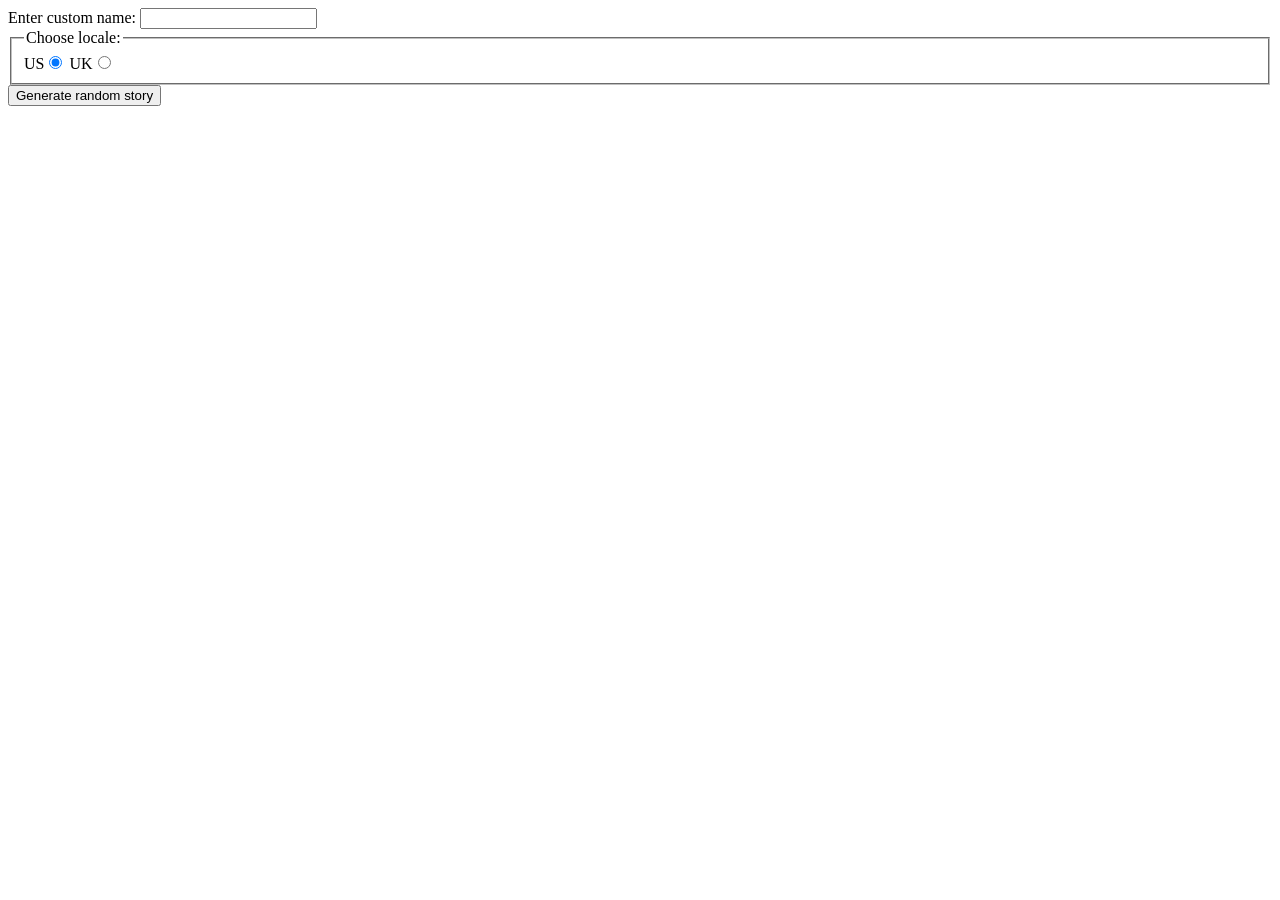
<file: ica/ica11/index.html>
<!DOCTYPE html>
<html lang="en">

<head>
    <meta charset="UTF-8">
    <meta name="viewport" content="width=device-width, initial-scale=1.0">
    <title>Document</title>
    <script src="story.js" defer></script>
</head>
<body>
    <div>
        <label for="custom-name">Enter custom name:</label>
        <input id="custom-name" type="text" placeholder="" />
    </div>
    <fieldset>
        <legend>Choose locale:</legend>
        <label for="us">US</label
        ><input id="us" type="radio" name="uk-us" value="us" checked />
        <label for="uk">UK</label
        ><input id="uk" type="radio" name="uk-us" value="uk" />
    </fieldset>
    <div>
        <button class="generate">Generate random story</button>
    </div>
    <!-- Thanks a lot to Willy Aguirre for his help with the code for this assessment -->
    <p class="story"></p>
</body>
</html>
</file>
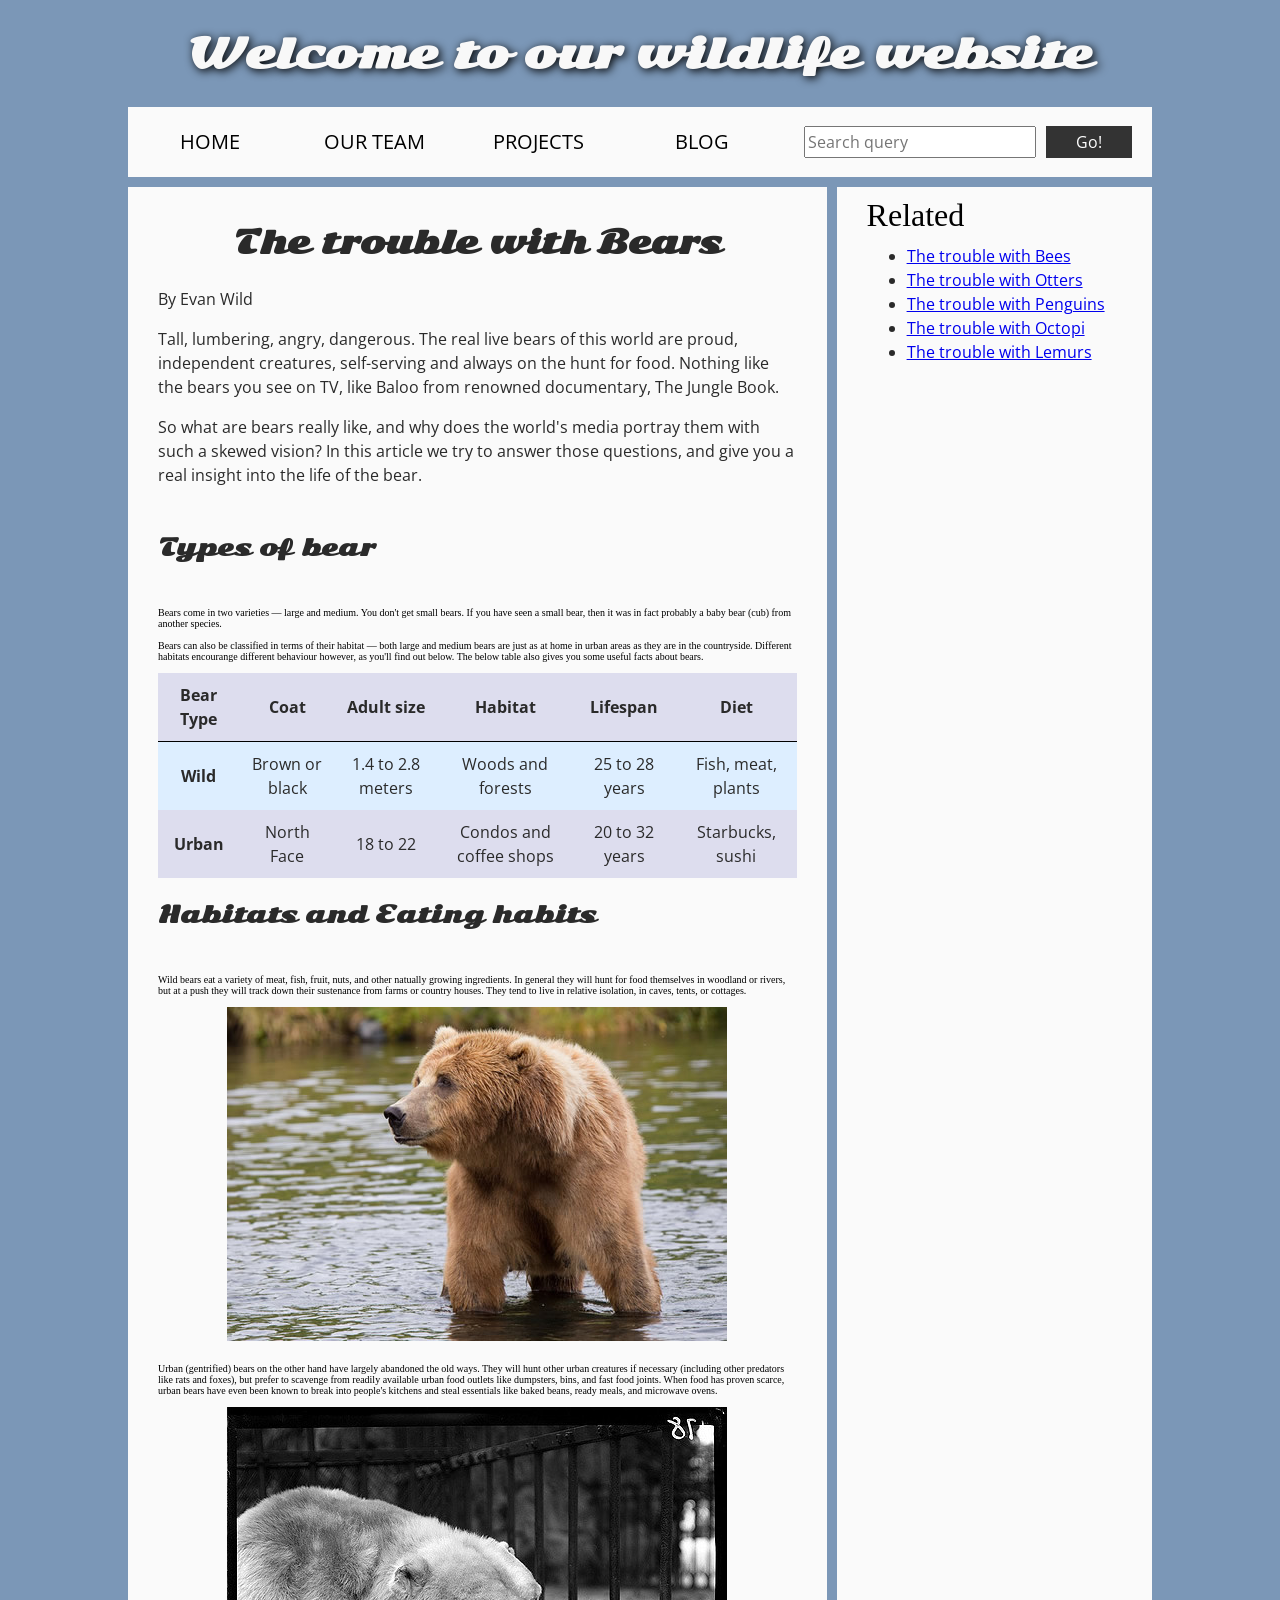
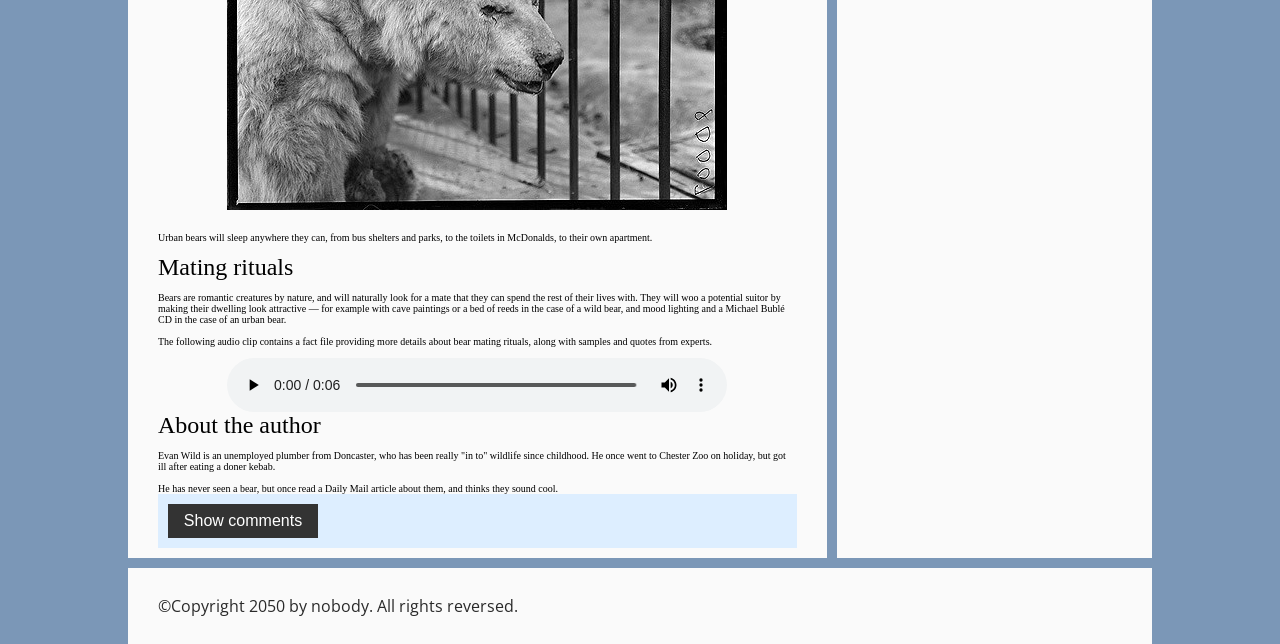
<file: ica/ica5/index.html>
<!DOCTYPE html>
<html lang="en">
  <head>
    <meta charset="utf-8">

    <title>Accessibility assessment</title>
    <link href="https://fonts.googleapis.com/css?family=Open+Sans+Condensed:300|Sonsie+One" rel="stylesheet" type="text/css">
    <link rel="stylesheet" href="style.css">

    <!-- the below three lines are a fix to get HTML5 semantic elements working in old versions of Internet Explorer-->
    <!--[if lt IE 9]>
      <script src="http://html5shiv.googlecode.com/svn/trunk/html5.js"></script>
    <![endif]-->
  </head>

  <body>
    <h1>Welcome to our wildlife website</h1>

    <div class="nav">
      <ul>
        <li><a href="#">Home</a></li>
        <li><a href="#">Our team</a></li>
        <li><a href="#">Projects</a></li>
        <li><a href="#">Blog</a></li>
      </ul>

      <form class="search">
        <input type="search" name="q" placeholder="Search query" aria-label="Search query">
        <input type="submit" value="Go!">
      </form>
    </div>

    <main>
      <article>
        <h2>The trouble with Bears</h2>
        <p>By Evan Wild</p>
        <p>Tall, lumbering, angry, dangerous. The real live bears of this world are proud, independent creatures, self-serving and always on the hunt for food. Nothing like the bears you see on TV, like Baloo from renowned documentary, The Jungle Book.</p>
        <p>So what are bears really like, and why does the world's media portray them with such a skewed vision? In this article we try to answer those questions, and give you a real insight into the life of the bear.
        <br><br>
        <h3>Types of bear</h3>
        <br><br>
        Bears come in two varieties — large and medium. You don't get small bears. If you have seen a small bear, then it was in fact probably a baby bear (cub) from another species.
        <br><br>
        Bears can also be classified in terms of their habitat — both large and medium bears are just as at home in urban areas as they are in the countryside. Different habitats encourange different behaviour however, as you'll find out below. The below table also gives you some useful facts about bears.
        <br><br>
        <table>
          <thead>
            <tr>
              <th scope="col">Bear Type</th>
              <th scope="col">Coat</th>
              <th scope="col">Adult size</th>
              <th scope="col">Habitat</th>
              <th scope="col">Lifespan</th>
              <th scope="col">Diet</th>
            </tr>
          </thead>
          <tbody>
            <tr>
              <th scope="row">Wild</th>
              <td>Brown or black</td>
              <td>1.4 to 2.8 meters</td>
              <td>Woods and forests</td>
              <td>25 to 28 years</td>
              <td>Fish, meat, plants</td>
            </tr>
            <tr>
              <th scope="row">Urban</th>
              <td>North Face</td>
              <td>18 to 22</td>
              <td>Condos and coffee shops</td>
              <td>20 to 32 years</td>
              <td>Starbucks, sushi</td>
            </tr>
          </tbody>
        </table>

        <h3>Habitats and Eating habits</h3>
        <br><br>
        Wild bears eat a variety of meat, fish, fruit, nuts, and other natually growing ingredients. In general they will hunt for food themselves in woodland or rivers, but at a push they will track down their sustenance from farms or country houses. They tend to live in relative isolation, in caves, tents, or cottages.
        <br><br>
        <img src="media/wild-bear.jpg" alt="A wild bear standing in a river">
        <br><br>
        Urban (gentrified) bears on the other hand have largely abandoned the old ways. They will hunt other urban creatures if necessary (including other predators like rats and foxes), but prefer to scavenge from readily available urban food outlets like dumpsters, bins, and fast food joints. When food has proven scarce, urban bears have even been known to break into people's kitchens and steal essentials like baked beans, ready meals, and microwave ovens.
        <br><br>
        <img src="media/urban-bear.jpg" alt="an encaged bear, in black and white">
        <br><br>
        Urban bears will sleep anywhere they can, from bus shelters and parks, to the toilets in McDonalds, to their own apartment.
        <br><br>
        <font size="5">Mating rituals</font>
        <br><br>
        Bears are romantic creatures by nature, and will naturally look for a mate that they can spend the rest of their lives with. They will woo a potential suitor by making their dwelling look attractive — for example with cave paintings or a bed of reeds in the case of a wild bear, and mood lighting and a Michael Bublé CD in the case of an urban bear.
        <br><br>
        The following audio clip contains a fact file providing more details about bear mating rituals, along with samples and quotes from experts.
        <br><br>
        <audio controls>
          <source src="media/bear.mp3" type="audio/mp3" alt="This isnt really an audio fact file about bears, but it is an audio file you can transcribe. ">
          <source src="media/bear.ogg" type="audio/ogg">
          <p>It looks like your browser doesn't support HTML5 audio players.</p>
        </audio>

        <aside>

          <font size="5">About the author</font>
        <br><br>
          Evan Wild is an unemployed plumber from Doncaster, who has been really "in to" wildlife since childhood. He once went to Chester Zoo on holiday, but got ill after eating a doner kebab.
        <br><br>
          He has never seen a bear, but once read a Daily Mail article about them, and thinks they sound cool.

        </aside>
        <section class="comments">
          <button type="button" class="show-hide">Show comments</button>

          <div class="comment-wrapper">

            <font size="6">Add comment</font>

            <form class="comment-form">
              <div class="flex-pair">
                Your name:
                <label for="name">Your name</label>
                <input type="text" name="name" id="name" placeholder="Enter your name" aria-label="Your name">
              </div>
              <div class="flex-pair">
                Your comment:
                <label for="comment">Your comment</label>
                <input type="text" name="comment" id="comment" placeholder="Enter your comment" aria-label="Your comment">
              </div>
              <div>
                <input type="submit" value="Submit comment">
              </div>
            </form>

            <font size="6">Comments</font>

            <ul class="comment-container">

              <li>

                <p>Bob Fossil</p>

                <p>Oh I am so glad you taught me all about the big brown angry guys in the woods. With their sniffing little noses and their bad attitudes, they can sure be a menace — I was thinking of putting them all in a truck and driving them outta here. I run a zoo, you know.</p>

              </li>

            </ul>

          </div>
        </section>
      </article>

      <div class="secondary">
        <font size="6">Related</font>

        <ul>
          <li><a href="#">The trouble with Bees</a></li>
          <li><a href="#">The trouble with Otters</a></li>
          <li><a href="#">The trouble with Penguins</a></li>
          <li><a href="#">The trouble with Octopi</a></li>
          <li><a href="#">The trouble with Lemurs</a></li>
        </ul>
      </div>
    </main>

    <footer>
      <p>©Copyright 2050 by nobody. All rights reversed.</p>
    </footer>

    <script src="main.js"></script>

  </body>
</html>
</file>
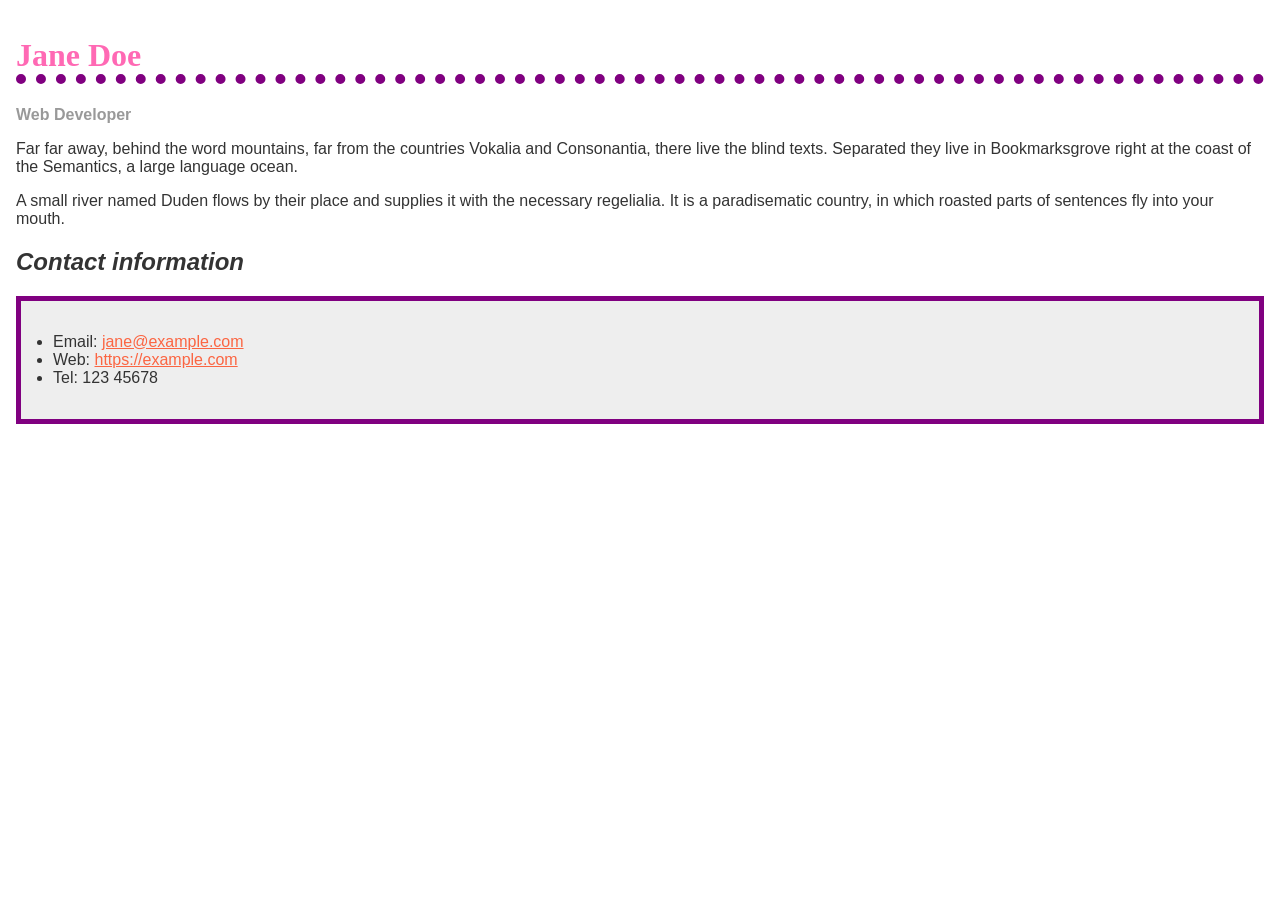
<file: ica/ica7/index.html>
<!doctype html>
<html lang="en">
  <head>
    <meta charset="utf-8" />
    <meta name="viewport" content="width=device-width" />
    <title>Formatting a biography</title>
    <style>
      body {
        background-color: #fff;
        color: #333;
        font-family: Arial, Helvetica, sans-serif;
        padding: 1em;
        margin: 0;
      }

      h1 {
        color: hotpink;
        font-size: 2em;
        font-family: Georgia, "Times New Roman", Times, serif;
        border-bottom: 10px dotted purple;
      }

      h2 {
        font-size: 1.5em;
        font-style: italic;
      }
      ul {
        background-color: #eeeeee;
        border: 5px solid purple;
        padding: 2em;
      }

      .job-title {
        color: #999999;
        font-weight: bold;
      }

      a:link,
      a:visited {
        color: #fb6542;
      }

      a:hover {
        text-decoration: none;
        color: green;
      }
    </style>
  </head>

  <body>
    <h1>Jane Doe</h1>
    <div class="job-title">Web Developer</div>
    <p>
      Far far away, behind the word mountains, far from the countries Vokalia
      and Consonantia, there live the blind texts. Separated they live in
      Bookmarksgrove right at the coast of the Semantics, a large language
      ocean.
    </p>

    <p>
      A small river named Duden flows by their place and supplies it with the
      necessary regelialia. It is a paradisematic country, in which roasted
      parts of sentences fly into your mouth.
    </p>

    <h2>Contact information</h2>
    <ul>
      <li>
        Email:
        <a href="mailto:jane@example.com">jane@example.com</a>
      </li>
      <li>
        Web:
        <a href="https://example.com">https://example.com</a>
      </li>
      <li>Tel: 123 45678</li>
    </ul>
  </body>
</html>
</file>
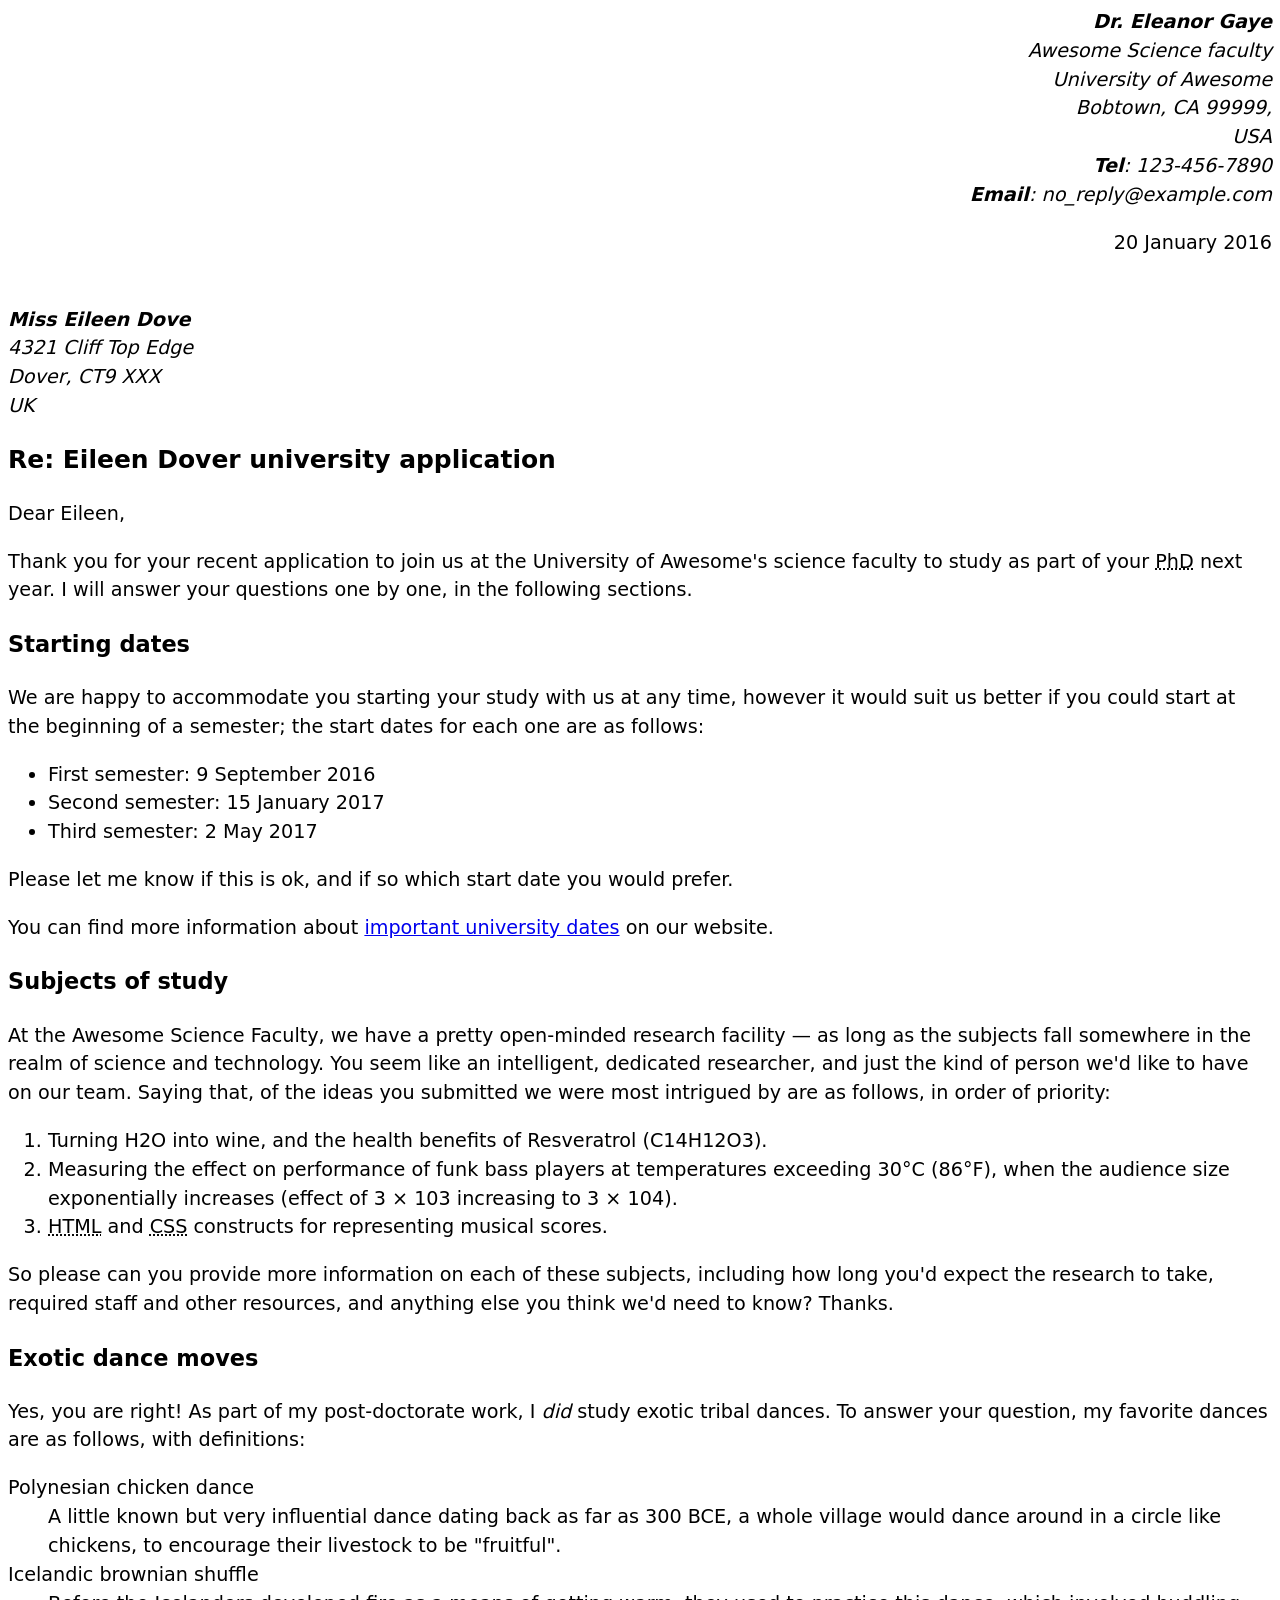
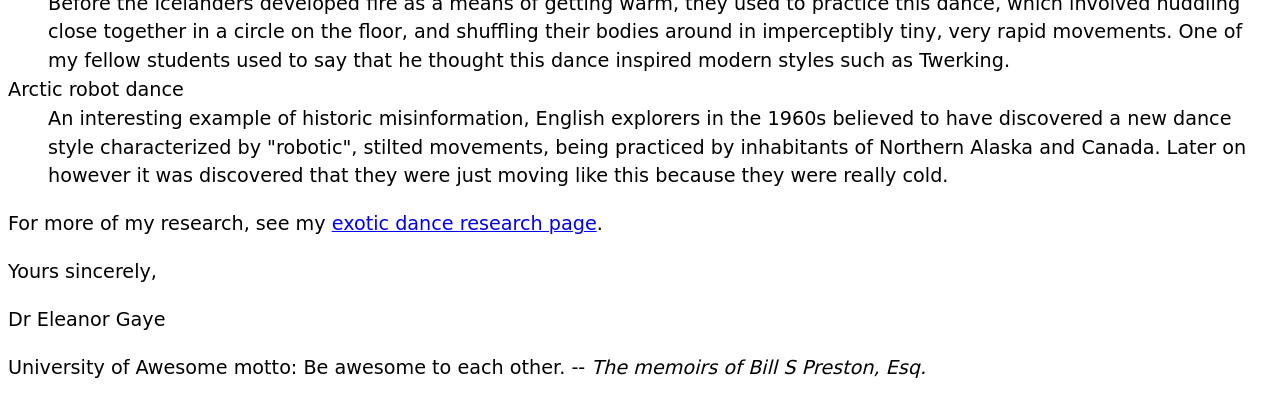
<file: ica/ica3.html>
<!DOCTYPE html>
<html lang="en">
<head>
    <meta charset="UTF-8">
    <meta name="viewport" content="width=device-width, initial-scale=1.0">
    <title>Letter</title>
    <style>
        body {
        font: 1.2em / 1.5 system-ui;
        }

        .sender-column {
        text-align: right;
        }

        h1 {
        font-size: 1.5em;
        }

        h2 {
        font-size: 1.3em;
        }
    </style>
</head>
<body>
    <!-- move info to the right side -->

    <div class="sender-column">
        <!-- each line is new line -->
        <em><strong>Dr. Eleanor Gaye</strong>
        <br>Awesome Science faculty
        <br>University of Awesome
        <address>
            Bobtown, CA 99999, 
            <br>USA
        </address>
        <strong>Tel</strong>: 123-456-7890
        <br><strong>Email</strong>: no_reply@example.com</em>
        <p>20 January 2016</p>
    </div>


    <div>
        <!-- same -->
        <br><strong><em>Miss Eileen Dove</em></strong>
        <address>
            4321 Cliff Top Edge
            <br>Dover, CT9 XXX
            <br>UK
        </address>
    </div>

    <h2>Re: Eileen Dover university application</h2>

    Dear Eileen,

    <p>Thank you for your recent application to join us at the University of
    Awesome's science faculty to study as part of your
    <abbr title="Doctor of Philosophy">PhD</abbr> next year. I will answer your
    questions one by one, in the following sections.</p>

    <h3>Starting dates</h3>

    <p>We are happy to accommodate you starting your study with us at any time,
    however it would suit us better if you could start at the beginning of a
    semester; the start dates for each one are as follows:</p>
    <ul>
        <li>First semester: 9 September 2016</li>
        <li>Second semester: 15 January 2017</li>
        <li>Third semester: 2 May 2017</li>
    </ul>

    <p>Please let me know if this is ok, and if so which start date you would
    prefer.</p>

    <p>You can find more information about <a href="https://www.website.com/university-dates">important university dates</a> on our website.</p>

    <h3>Subjects of study</h3>

    <p>At the Awesome Science Faculty, we have a pretty open-minded research
    facility — as long as the subjects fall somewhere in the realm of science
    and technology. You seem like an intelligent, dedicated researcher, and
    just the kind of person we'd like to have on our team. Saying that, of the
    ideas you submitted we were most intrigued by are as follows, in order of
    priority:</p>

    <ol>
        <li>Turning H2O into wine, and the health benefits of Resveratrol (C14H12O3).</li>
        <li>Measuring the effect on performance of funk bass players at temperatures exceeding 30°C (86°F), when the audience size exponentially increases (effect of 3 × 103 increasing to 3 × 104).</li>
        <li><abbr title="Hypertext Markup Language">HTML</abbr> and <abbr title="Cascading Style Sheets">CSS</abbr> constructs for representing musical scores.</li>
    </ol>

    <p>So please can you provide more information on each of these subjects,
    including how long you'd expect the research to take, required staff and
    other resources, and anything else you think we'd need to know? Thanks.</p>

    <h3>Exotic dance moves</h3>

    <p>Yes, you are right! As part of my post-doctorate work, I
    <em>did</em> study exotic tribal dances. To answer your question, my
    favorite dances are as follows, with definitions:</p>

    <dl>

        <dt>Polynesian chicken dance</dt>
            <dd>A little known but very influential dance dating back as far as
            300 BCE, a whole village would
            dance around in a circle like chickens, to encourage their livestock to
            be "fruitful".</dd>
        <dt>Icelandic brownian shuffle</dt>
            <dd>Before the Icelanders developed fire as a means of getting warm, they
            used to practice this dance, which involved huddling close together in a
            circle on the floor, and shuffling their bodies around in imperceptibly
            tiny, very rapid movements. One of my fellow students used to say that
            he thought this dance inspired modern styles such as Twerking.</dd>
        <dt>Arctic robot dance</dt>
            <dd>An interesting example of historic misinformation, English explorers in
            the 1960s believed to have discovered a new dance style characterized by
            "robotic", stilted movements, being practiced by inhabitants of Northern
            Alaska and Canada. Later on however it was discovered that they were
            just moving like this because they were really cold.</dd>

    </dl>

    <p>For more of my research, see my <a href="https://www.website.com/research">exotic dance research page</a>.</p>

    <p>Yours sincerely,</p>

    <p>Dr Eleanor Gaye</p>

    <p>University of Awesome motto: Be awesome to each other. -- <em>The memoirs of Bill S Preston, Esq.</em></p>
</body>
</html>
</file>
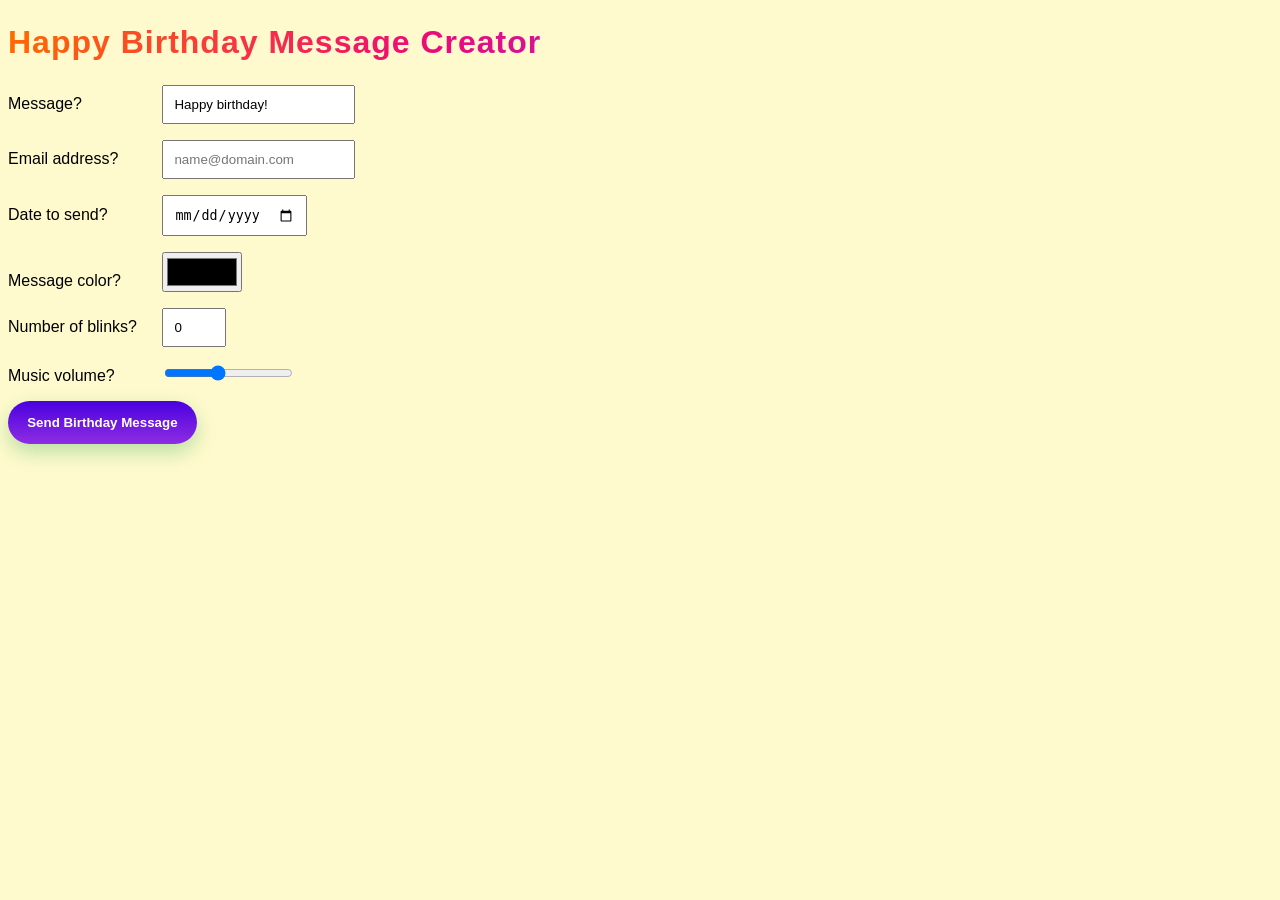
<file: stuff/birthday.html>
<!DOCTYPE html>
<html lang="en">
<head>
   <title>Happy Birthday Message Creator</title>
   <link rel="stylesheet" href="styles.css">
</head>
<body>
   <h1>Happy Birthday Message Creator</h1>
   <form method="POST" action="https://wp.zybooks.com/form-viewer.php">
      <p>
         <label for="birthdayMessage">Message?</label>
         <input type="text" id="birthdayMessage" name="birthdayMessage" value="Happy birthday!">
      </p>
      <p>
         <label for="emailAddr">Email address?</label>
         
         <!-- TODO: Add regular expression to pattern -->

         <input type="email" id="emailAddr" name="emailAddr" placeholder="name@domain.com" pattern="[a-zA-Z0-9-_\.]+@[a-zA-Z0-9-]+(?:\.[a-zA-Z0-9-]+)*">
      </p>
      <p>
         <label for="dateToSend">Date to send?</label>
         <!-- TODO: Add date widget -->
         <input type="date" name="dateToSend" id="dateToSend">
      </p>
      <p>
         <label for="messageColor">Message color?</label>
         <!-- TODO: Add color widget -->
         <input type="color" name="messageColor" id="messageColor">
      </p>
      <p>
         <label for="numBlinks">Number of blinks?</label>
         <!-- TODO: Add number widget -->
         <input type="number" name="numBlinks" id="numBlinks" value="0" min="0" max="10">
      </p>
      <p>
         <label for="musicVolume">Music volume?</label>
         <!-- TODO: Add range widget -->
         <input type="range" name="musicVolume" id="musicVolume" value="20" min="0" max="50">
      </p>
     
         <!-- TODO: Add submit button -->
      <p>
         <button type="submit">Send Birthday Message</button>
      </p>
   </form>
   
</body>
</html>
</file>
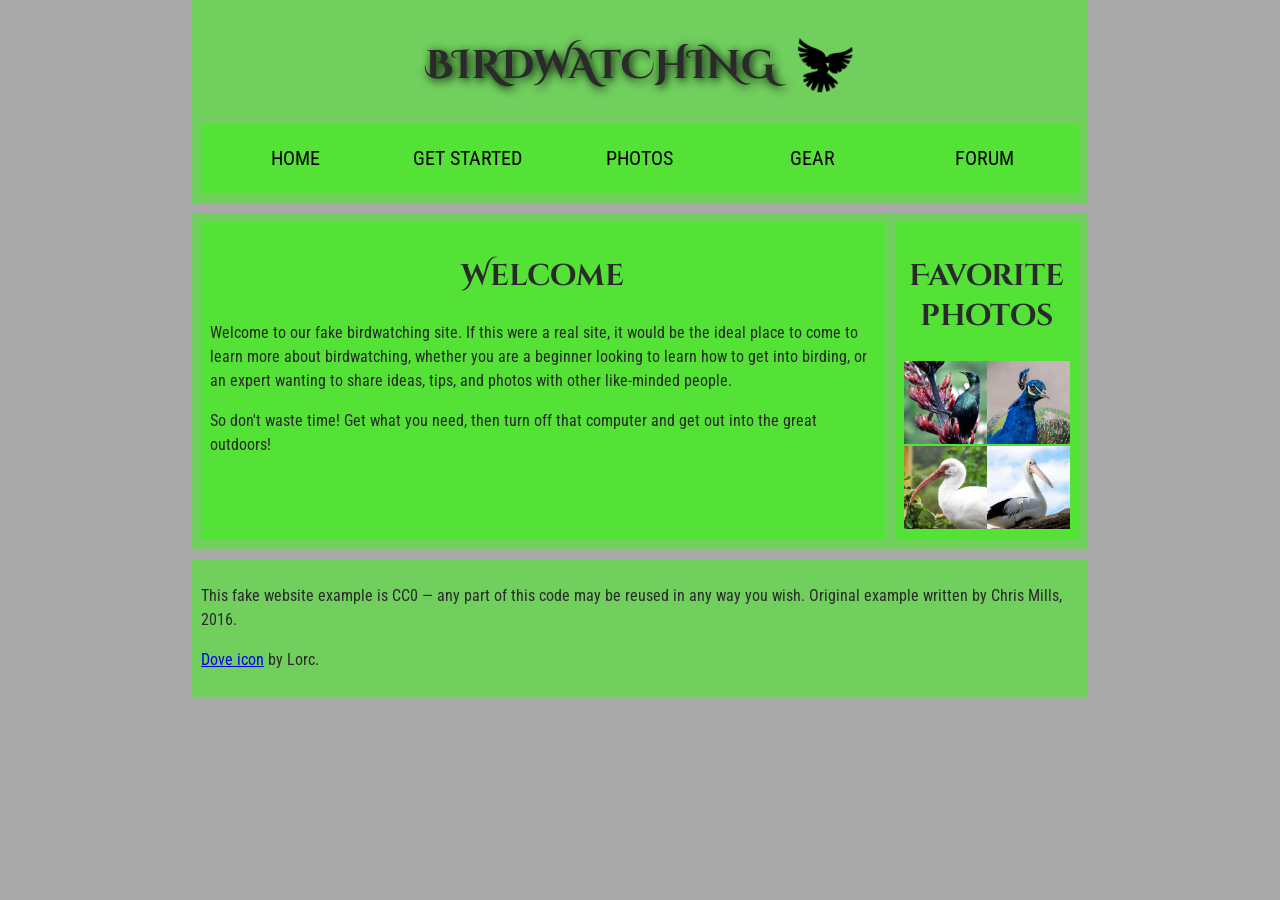
<file: wa/wa4.html>
<!doctype html>
<html lang="en">
  <head>
    <meta charset="utf-8" />
    <title>Birdwatching</title>
    <link href="https://fonts.googleapis.com/css?family=Roboto+Condensed:300%7CCinzel+Decorative:700" rel="stylesheet" />
    <link rel="stylesheet" href="wa4.css"/>
  </head>

  <body>
    <header>
        <h1>Birdwatching <img src="wa4/dove.png" alt="dove logo"/></h1> 
        
        <nav>
            <ul>
                <li><span>Home</span></li>
                <li><a href="#">Get Started</a></li>
                <li><a href="#">Photos</a></li>
                <li><a href="#">Gear</a></li>
                <li><a href="#">Forum</a></li>
            </ul>
        </nav>
    </header>
    <main>
        <article>
            <h2>Welcome</h2>

            <p>
            Welcome to our fake birdwatching site. If this were a real site, it
            would be the ideal place to come to learn more about birdwatching,
            whether you are a beginner looking to learn how to get into birding, or
            an expert wanting to share ideas, tips, and photos with other
            like-minded people.
            </p>

            <p>
            So don't waste time! Get what you need, then turn off that computer and
            get out into the great outdoors!
            </p>
        </article>
        <aside>
            <h2>Favorite photos</h2>

            <!-- Link images here. -->
            <a href="wa4/favorite-bird-1.jpg"><img src="wa4/favorite-bird-1_th.jpg" alt="black bird in tree" /></a>
            <a href="wa4/favorite-bird-2.jpg"><img src="wa4/favorite-bird-2_th.jpg" alt="blue peacock" /></a>
            <a href="wa4/favorite-bird-3.jpg"><img src="wa4/favorite-bird-3_th.jpg" alt="white bird with long beak" /></a>
            <a href="wa4/favorite-bird-4.jpg"><img src="wa4/favorite-bird-4_th.jpg" alt="long beaked black and white bird" /></a>
        </aside>
    </main>
    <footer>
            <p>
            This fake website example is CC0 — any part of this code may be reused
            in any way you wish. Original example written by Chris Mills, 2016.
            </p>

            <p>
            <a href="http://game-icons.net/lorc/originals/dove.html">Dove icon</a>
            by Lorc.
            </p>
    </footer>
  </body>
</html>
</file>
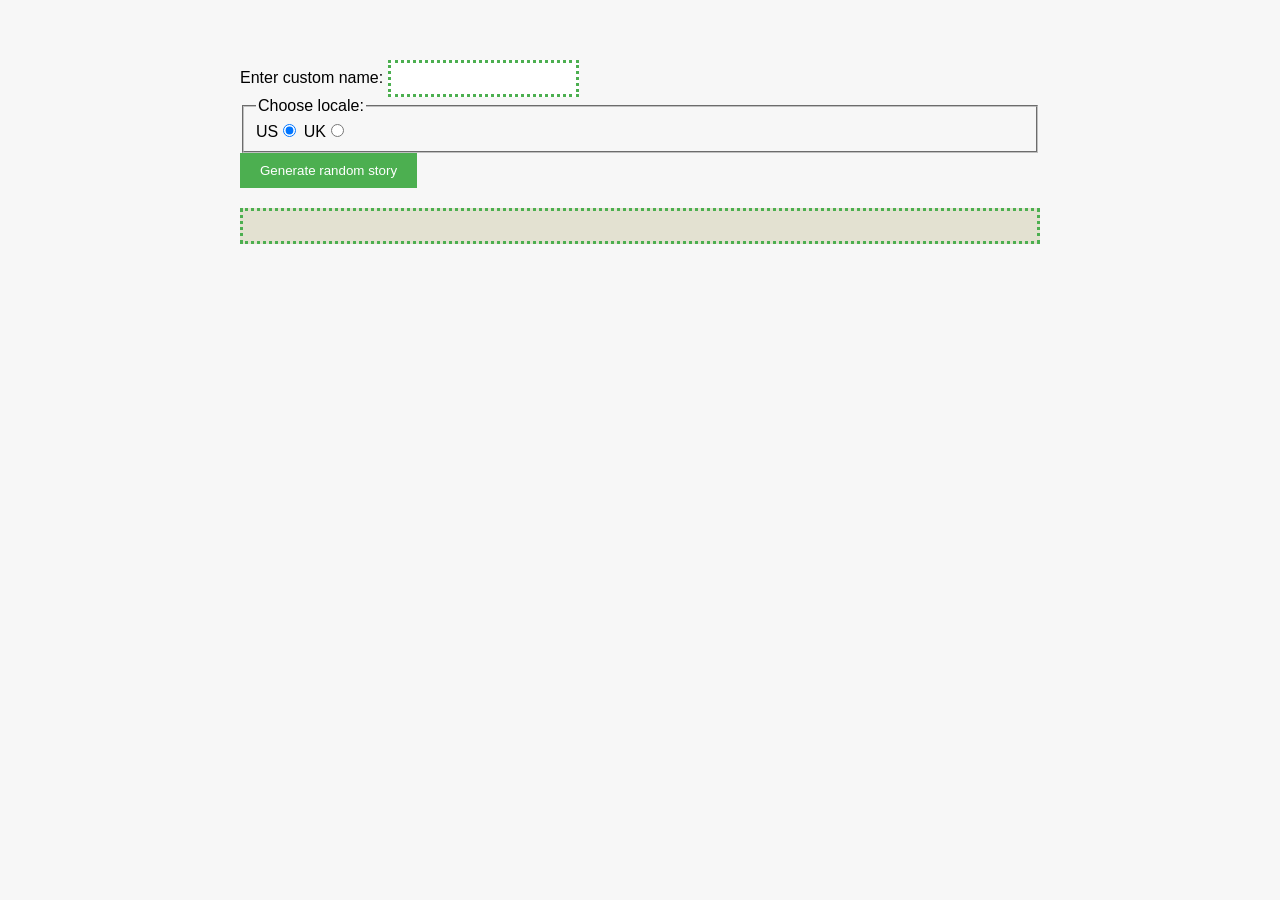
<file: ica/ica11/ica11.html>
<!DOCTYPE html>
<html lang="en">

<head>
    <meta charset="UTF-8">
    <meta name="viewport" content="width=device-width, initial-scale=1.0">
    <title>Random Story Generator</title>
    <link rel="stylesheet" href="style.css">
    <script src="story.js" defer></script>
</head>
<body>
    <div>
        <label for="custom-name">Enter custom name:</label>
        <input id="custom-name" type="text" placeholder="" />
    </div>
    <fieldset>
        <legend>Choose locale:</legend>
        <label for="us">US</label
        ><input id="us" type="radio" name="uk-us" value="us" checked />
        <label for="uk">UK</label
        ><input id="uk" type="radio" name="uk-us" value="uk" />
    </fieldset>
    <div>
        <button class="generate">Generate random story</button>
    </div>
    <!-- Thanks a lot to Willy Aguirre for his help with the code for this assessment -->
    <p class="story"></p>
</body>
</html>
</file>
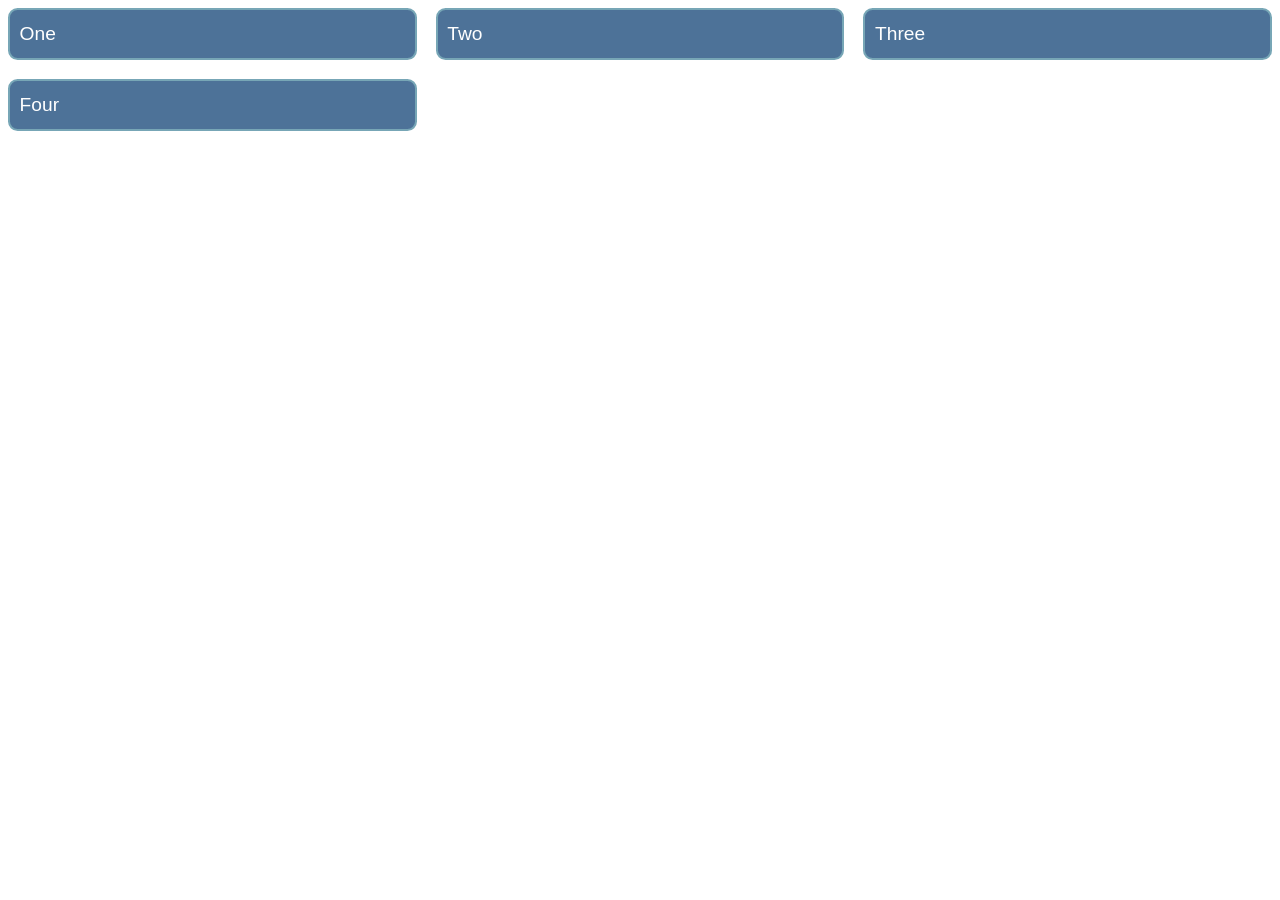
<file: ica/ica8/grid.html>
<!DOCTYPE html>
<html lang="en">
<head>
    <meta charset="UTF-8">
    <meta name="viewport" content="width=device-width, initial-scale=1.0">
    <title>Document</title>
    <style>
        body {
        font: 1.2em / 1.5 sans-serif;
        }

        .grid > * {
            background-color: #4d7298;
            border: 2px solid #77a6b6;
            border-radius: 0.5em;
            color: white;
            padding: 0.5em;
        }

        .grid {
            /* Add styles here */
            display: grid;
            grid-template-columns: 1fr 1fr 1fr;
            gap: 1em;

        }
</style>
</head>
<body>
    <div class="grid">
        <div>One</div>
        <div>Two</div>
        <div>Three</div>
        <div>Four</div>
    </div>  
</body>
</html>
</file>
<file: ica/ica5/style.css>
/* || General setup */

html, body {
  margin: 0;
  padding: 0;
}

html {
  font-size: 10px;
  background-color: #7B97B7;
}

body {
  width: 80%;
  min-width: 1024px;
  margin: 0 auto;
}

/* || typography */

h1, h2, h3 {
  font-family: 'Sonsie One', cursive;
  color: #2a2a2a;
}

p, input, li, table, label {
  font-family: 'Open Sans Condensed', sans-serif;
  color: #2a2a2a;
}

h1 {
  font-size: 4rem;
  text-align: center;
  color: rgb(248, 248, 248);
  text-shadow: 2px 2px 10px black;
}

h2 {
  font-size: 3rem;
  text-align: center;
}

h3 {
  font-size: 2.2rem;
}

p, li, table {
  font-size: 1.6rem;
  line-height: 1.5;
}

/* || header layout */

.header {
  padding: 20px 0;
}

header {
  margin-bottom: 10px;
}

div[class="nav"], article, footer, .secondary {
  background-color: rgb(250, 250, 250);
  padding-top: 10px;
}

article, footer, .secondary {
  padding: 10px 30px;
}

article {
  margin-right: 10px;
}

div[class="nav"] {
  height: 50px;
  background-color: ff80ff;
  display: flex;
  padding: 1% 0;
  margin-bottom: 10px;
}

div[class="nav"] ul {
  padding: 0;
  list-style-type: none;
  flex: 2;
  display: flex;
}

div[class="nav"] li {
  display: inline;
  text-align: center;
  flex: 1;
}

div[class="nav"] a {
  display: inline-block;
  font-size: 2rem;
  text-transform: uppercase;
  text-decoration: none;
  color: black;
}

div[class="nav"] .search {
  flex: 1;
  display: flex;
  align-items: center;
  height: 100%;
  padding: 0 2em;
}

.search input {
  font-size: 1.6rem;
  height: 32px;
}

.search input[type="search"] {
  flex: 3;
}

.search input[type="submit"] {
  flex: 1;
  margin-left: 1rem;
  background: #333;
  border: 0;
  color: white;
}

/* || main layout */

main {
  display: flex;
}

article {
  flex: 5;
}

.secondary {
  flex: 2;
}

footer {
  margin-top: 10px;
}

/* Table styling */

table {
  width: 100%;
  background-color: #dde;
  border-collapse: collapse;
}

th, td {
  padding: 10px;
}

td {
  text-align: center;
}

th[scope="col"] {
  border-bottom: 1px solid black;
}

tbody tr:nth-child(odd) {
  background-color: #def;
}

/* styling content images and audio */

img, audio {
  display: block;
  margin: 0 auto;
}

audio {
  width: 500px;
}

/* Comments styling */

.comments {
  background-color: #def;
  padding: 10px;
}

.show-hide:focus-visible {
  outline: 2px solid #333;
  outline-offset: 2px;
  cursor: pointer;
}

.comments h3 {
  font-size: 2rem;
}

.comments h3:nth-of-type(2) {
  margin-bottom: 0;
}

.comment-form {
  margin-bottom: 3rem;
}

.comment-form .flex-pair {
  display: flex;
  padding: 0 3rem 1rem;
}

.comment-form label {
  align-self: center;
  flex: 2;
  text-align: right;
}

.comment-form input {
  margin-left: 1rem;
  flex: 6;
}

.show-hide {
  text-align: center;
  width: 150px;
}

.comment-form input, .comment-form label, .show-hide {
  font-size: 1.6rem;
  line-height: 32px;
}

.comment-form input[type="submit"], .show-hide {
  background: #333;
  border: 0;
  color: white;
}

.comment-form input[type="submit"] {
  width: 30%;
  display: block;
  margin: 0 auto;
}

.comment-container {
  margin-top: 0;
}

.comment-container li {
  list-style-type: none;
  display: flex;
}

.comment-container li p:nth-child(1) {
  flex: 1;
  font-weight: bold;
}

.comment-container li p:nth-child(2) {
  flex: 5;
}
</file>
<file: stuff/styles.css>
body {
   font-family: Segoe UI, Roboto, Helvetica, Arial;
   background-color: lemonchiffon;
}

label {
   display: inline-block;
   width: 150px;
}

h1 {
   font-weight: 800;
   background: linear-gradient(90deg, #ff6a00, #ee0979, #8e2de2, #4a00e0);
   background-clip: text;
   color: transparent;
   letter-spacing: 1px;
   margin: 1.5rem 0;
}

button {
   border: none;
   background: linear-gradient(180deg, #4a00e0, #8e2de2);
   color: #fff;
   font-weight: 700;
   padding: 0.85rem 1.2rem;
   border-radius: 999px;
   cursor: pointer;
   transition: transform 120ms ease, box-shadow 160ms ease, background 160ms ease;
   box-shadow: 0 8px 20px rgba(22, 163, 74, 0.30);
}

button:hover {
   transform: translateY(-1px);
   box-shadow: 0 10px 26px rgba(22, 163, 74, 0.35);
}

button:active {
   transform: translateY(0);
   box-shadow: 0 6px 16px rgba(22, 163, 74, 0.30);
}

input[type="text"],
input[type="email"],
input[type="number"],
input[type="date"] {
   padding: 10px;
}

input[type="color"] {
   width: 80px;
   height: 40px;
}
</file>
<file: wa/wa4.css>
/* || General setup */

body {
  margin: 0;
}

html {
  font-size: 10px;
  background-color: darkgrey;
}

body {
  width: 70%;
  min-width: 800px;
  margin: 0 auto;
}

/* || typography */

h1,
h2 {
  font-family: "Cinzel Decorative", cursive;
  color: #2a2a2a;
}

p,
li {
  font-family: "Roboto Condensed", sans-serif;
  color: #2a2a2a;
}

h1 {
  font-size: 4rem;
  text-align: center;
  text-shadow: 2px 2px 10px black;
}

h2 {
  font-size: 3rem;
  text-align: center;
}

p,
li {
  font-size: 1.6rem;
  line-height: 1.5;
}

/* || header layout */

header {
  margin-bottom: 10px;
}

main,
header,
nav,
article,
aside,
footer,
section {
  background-color: #39f61380;
  padding: 1%;
}

h1 {
  text-transform: uppercase;
  display: flex;
  align-items: center;
  justify-content: center;
  gap: 20px;
}

header img {
  display: block;
  height: 60px;
}


nav ul {
  padding: 0;
  list-style-type: none;
  display: flex;
}

nav li {
  text-align: center;
  flex: 1;
}

nav a, nav span {
  font-size: 2rem;
  height: 3rem;
  line-height: 1.7;
  text-transform: uppercase;
  text-decoration: none;
  color: black;
}

nav a:hover,
nav a:focus {
  color: red;
}

/* || main layout */

main {
  display: flex;
  gap: 10px;
}

article {
  flex: 4;
}

aside {
  flex: 1;
}

aside a {
  display: block;
  float: left;
  width: 50%;
}

aside img {
  max-width: 100%;
}

footer {
  margin-top: 10px;
}
</file>
<file: ica/ica11/style.css>
body {
    font-family: Arial, sans-serif;
    max-width: 800px;
    margin: 40px auto;
    padding: 20px;
    background-color: #f4f4f4b2;
}

input {
    padding: 8px;
    border: 3px dotted #4CAF50;

}

button {
    padding: 10px 20px;
    background-color: #4CAF50;
    color: white;
    border: none;
    cursor: pointer;
}


.story {
    margin-top: 20px;
    padding: 15px;
    border: 3px dotted #4CAF50;
    background-color: #e0ddc9d0;
}
</file>
